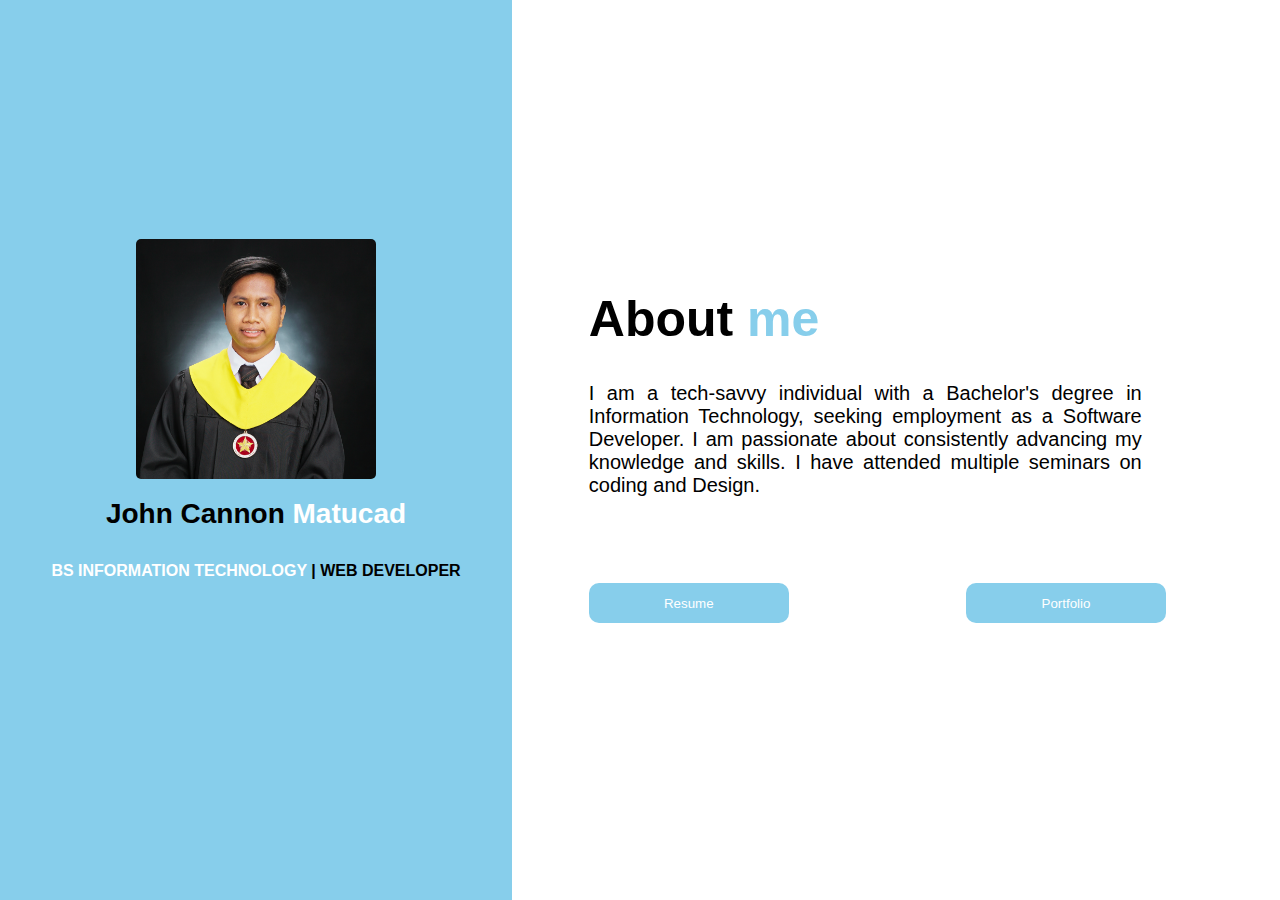
<file: index.html>
<!DOCTYPE html>
<html lang="en">
<head>
    <meta charset="UTF-8">
    <meta http-equiv="X-UA-Compatible" content="IE=edge">
    <meta name="viewport" content="width=device-width, initial-scale=1.0">
    <link rel="stylesheet" href="index.css">
    <link rel="stylesheet" href="https://cdnjs.cloudflare.com/ajax/libs/font-awesome/6.2.1/css/all.min.css" integrity="sha512-MV7K8+y+gLIBoVD59lQIYicR65iaqukzvf/nwasF0nqhPay5w/9lJmVM2hMDcnK1OnMGCdVK+iQrJ7lzPJQd1w==" crossorigin="anonymous" referrerpolicy="no-referrer" />
    <title>John Cannon Matucad</title>
</head>
<body>
    <div class="Container">
        <div class="first">
            <img src="pfp.png" alt="profilepic">
            <h1>John Cannon <span>Matucad</span></h1>
            <h2><span>BS INFORMATION TECHNOLOGY</span> | WEB DEVELOPER</h2>

            <div class="socmed">
                <div class="fb">
                    <a href="https://www.facebook.com/xenon28" target="_blank">
                        <i class="fa-brands fa-facebook"></i>
                    </a>
                </div>

                <div class="insta">
                    <a href="https://www.instagram.com/jc_matucad/" target="_blank">
                        <i class="fa-brands fa-instagram"></i>
                    </a>
                </div>

                <div class="discord">
                    <a href="https://discord.com/channels/@Khun%20Ran#7971" target="_blank">
                        <i class="fa-brands fa-discord iconalign"></i>
                    </a>
                    
                </div>
                
                <div class="linkedin">
                    <a href="https://www.linkedin.com/in/jmatucad" target="_blank">
                        <i class="fa-brands fa-linkedin">
                        </i>
                    </a>
                    
                </div>
            </div>
        </div>

        <div class="second">
            <div class="aboutme">
                <h1>About <span1>me</span1></h1>
            <h2>I am a tech-savvy individual with a Bachelor's degree in Information Technology, seeking employment as a Software Developer. I am passionate about consistently advancing my knowledge and skills. I have attended multiple seminars on coding and Design.</h2>
            </div>

            <div class="nextcontent">
                <div class="resume">
                    <a href="resume.pdf" target="_blank">
                        <button>Resume</button>
                    </a>
                </div>
    
                <div class="portfolio">
                    <button>Portfolio</button>
                </div>
            </div>
        </div>
    </div>
</body>
</html>
</file>
<file: index.css>
html {
    scroll-behavior: smooth;
}
body {
    margin: 0;
    font-family: Arial, Helvetica, sans-serif;
}

.Container{
    width: 100vw;
    height: 100vh;
    display: flex;
    flex-direction: row;
    justify-content: center;
}

span{
    color: white;
}
span1{
    color: skyblue;
}

.first img{
    width: 2.5in;
    height: auto;
    border-radius: 5px;
}

.first h1{
    font-size: 28px;
}

.first h2{
    font-size: 16px;
    font: 200;
}

.first{
    width: 40%;
    height: 100%;
    background-color: skyblue;
    display: flex;
    justify-content: center;
    align-items: center;
    flex-direction: column;
}

.fa-brands{
    color: white;
    padding-left: 20px;
    padding-right: 20px;
    font-size: 2rem;
}
.fa-brands:hover{
    color: rgb(28, 183, 240);
    cursor: pointer;
}

.socmed{
    margin-top: 30px;
    display: flex;
    flex-direction: row;
}

.second{
    width: 60%;
    height: 100%;
    background-color: white;
    display: flex;
    justify-content: center;
    align-items: center;
    flex-direction: column;
}

.second h1{
    font-size: 50px;
    align-self: flex-start;
}

.second h2{
    width: 90%;
    font-size: 20px;
    text-align: justify;
    font-weight: 200;
}

.aboutme{
    width: 80%;
}

.nextcontent{
    padding-top: 70px;
    padding-bottom: 20px;
    display: flex;
    flex-direction: row;
    width: 80%;
}

.resume{
    width: 50%;
    height: auto;
}

.portfolio{
    width: 50%;
    height: auto;
}

.resume button{
    color: white;
    background-color: skyblue;
    border-radius: 10px;
    border: none;
    height: 40px;
    width: 200px;
    margin-right: 10px;
}
.portfolio button{
    color: white;
    background-color: skyblue;
    border-radius: 10px;
    border: none;
    height: 40px;
    width: 200px;
    margin-left: 70px;
}

.resume button:hover{
    color: skyblue;
    background-color: white ;
    border: skyblue solid 1px;
    cursor: pointer;
}
.portfolio button:hover{
    color: skyblue;
    background-color: white ;
    border: skyblue solid 1px;
    cursor: pointer;
}

@media only screen and (max-width: 600px) {
    .Container{
        flex-direction: column;
        width: 100vw;
        height: 200vh;
    }

    .first{
        width: 100%;
        height: 50%;
        background-color: skyblue;
        display: flex;
        justify-content: center;
        align-items: center;
        flex-direction: column;
    }

    .first h2{
        font-size: 13px;
        font-weight: 600;
    }

    .second{
        width: 100%;
        height: 50%;
        background-color: white;
        display: flex;
        justify-content: center;
        align-items: center;
        flex-direction: column;
    }

    .nextcontent{
        flex-direction: column;
        padding-top: 50px;
    }

    .resume{
        width: 100%;
        height: auto;
        display: flex;
        justify-content: center;
    }
    
    .portfolio{
        margin-top: 10px;
        width: 100%;
        height: auto;
        display: flex;
        justify-content: center;
    }

    .resume button{
        color: white;
        background-color: skyblue;
        border-radius: 10px;
        border: none;
        height: 40px;
        width: 200px;
        margin-right: 0px;
    }
    .portfolio button{
        color: white;
        background-color: skyblue;
        border-radius: 10px;
        border: none;
        height: 40px;
        width: 200px;
        margin-left: 0px;
    }
}
</file>
